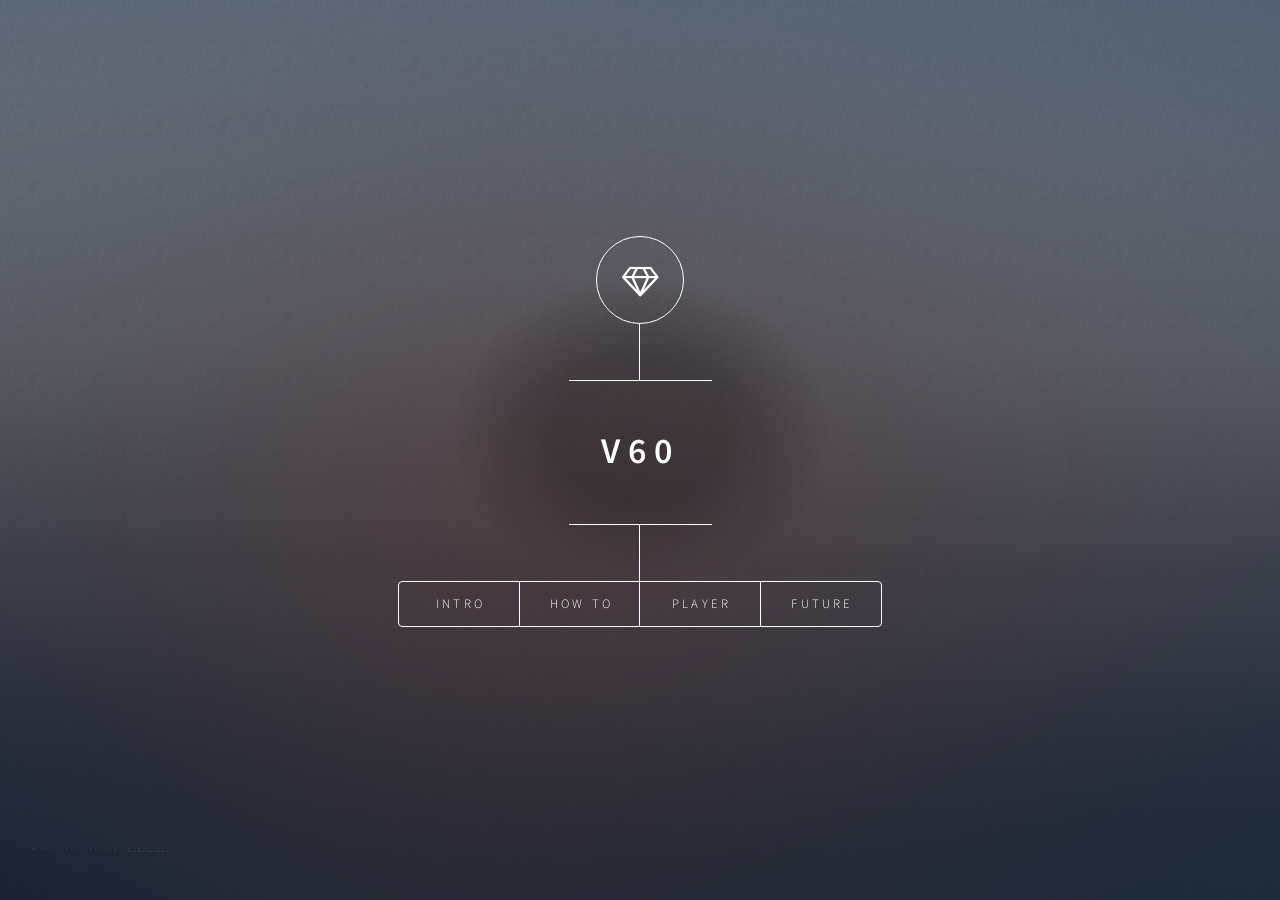
<file: index.html>
<!DOCTYPE HTML>


<html>
	<head>
		<title>V60</title>
		<meta charset="utf-8" />
		<meta name="viewport" content="width=device-width, initial-scale=1, user-scalable=no" />
		<link rel="stylesheet" href="assets/css/main.css" />
		<!--[if lte IE 9]><link rel="stylesheet" href="assets/css/ie9.css" /><![endif]-->
		<noscript><link rel="stylesheet" href="assets/css/noscript.css" /></noscript>




 
		<!-- Valiant360 styles -->
		<link rel="stylesheet" type="text/css" href="css/valiant360.css">


		
		<link rel="stylesheet" href="speech-input.css">

<!-- 		    <link href="http://vjs.zencdn.net/5.8/video-js.css" rel="stylesheet">
		    <link href="dist/videojs-panorama.css" rel="stylesheet">
		    <style>
		        body{
		            margin: 0;
		        }
		        body.vjs-full-window .player_wrapper{
		            position: static;
		        }
		        .player_wrapper{
		            position: relative;
		            max-width: 960px;
		            width: 100%;
		        }
		        .player_container{
		            padding-top: 56.25%;
		        }
		        #videojs-panorama-player{
		            position: absolute;
		            width: 100%;
		            height: 100%;
		            top: 0;
		            left: 0;
		        }
		    </style>
 -->

	</head>
	<body>


		<!-- Wrapper -->
			<div id="wrapper">

				<!-- Header -->
					<header id="header">
						<div class="logo">
							<span class="icon fa-diamond"></span>
						</div>
						<div class="content">
							<div class="inner">
								<h1>V60</h1>
								<!-- 
								<p>A fully responsive site template designed by <a href="https://html5up.net">HTML5 UP</a> and released<br />
								<for free under the <a href="https://html5up.net/license">Creative Commons</a> license.</p>
								-->

							</div>
						</div>
						<nav>
							<ul>
								<li><a href="#intro">Intro</a></li>
								<li><a href="#about">How to</a></li>
								<li><a href="#work">Player</a></li>
								<li><a href="#contact">Future</a></li>
								<!--<li><a href="#elements">Elements</a></li>-->
							</ul>
						</nav>
					</header>

				<!-- Main -->
					<div id="main">

						<!-- Intro -->
							<article id="intro">
								<h2 class="major">Intro</h2>
								<span class="image main"><img src="images/pic01.jpg" alt="" /></span>

								<p>Nowadays, mobile data traffic grows explosively. According to Cisco’s annual Visual Networking Index forecast (VNI) released earlier 2016, the mobile data traffic has been grown 400-million-fold over the past 15 years. The forecast predicted that over 75% of global mobile data traffic will be video content by 2020, which is 55% in 2015; and there will be 7 trillion video clips uploaded in 2020. From here we can know that online video consumption is a trend. the video quality has been improved greatly this recent years. Apart from the quality, 360 degree video is another direction to enhance user’s watching experience. While nowadays, there are still not many 360 video platforms.</p> 

								<p>This is demo for a 360 video platform.</p>





							</article>

						<!-- Work -->
							<article id="work">
								<h2 class="major">Player</h2>


<!--
								<script src="https://cdn.jsdelivr.net/hls.js/latest/hls.min.js"></script>
								<video id="video" style="width: 540px; height: 280px;"></video>
								<script>
								  if(Hls.isSupported()) {
								    var video = document.getElementById('video');
								    var hls = new Hls();
								    hls.loadSource('video/fly.m3u8');
								    hls.attachMedia(video);
								    hls.on(Hls.Events.MANIFEST_PARSED,function() {
								      video.play();
								  });
								 }
								</script>

-->


								<!-- Valiant360 player container -->
								<div class="valiant" data-video-src="video/fly.mp4"
								style="width: 540px; height: 280px;"></div>

								<!-- required libraries -->
								<script type="text/javascript" src="js/jquery-1.7.2.min.js"></script>
								<script type="text/javascript" src="js/three.min.js"></script>
								 
								<!--Valiant360 plugin -->
								 <script type="text/javascript" src="js/jquery.valiant360.js"></script>
		

								<script type="text/javascript">
									
										$('.valiant').Valiant360();

								</script>


								

                                <br>
								<center>
								<form action="index.php" method="POST">
								<table >
								<tr><td>Name: <br><input type="text" class="speech-input" placeholder="name?" name="name"/></td></tr>
								
								<tr><td colspan="2">Comment: </td></tr>
								<tr><td colspan="3"><textarea class="speech-input" placeholder="say something?" name="comment"  rows="10" cols="50"></textarea></td></tr>
								<tr><td colspan="2"><input type="submit" name="submit" value="Comment"></td></tr>
								</table>
								</form>
								<script src="speech-input.js"></script>

							


							</article>

						<!-- About -->
							<article id="about">
								<h2 class="major">How to</h2>


								
								<h4>Video player viewing angle rotation  </h4>

								<p>Simply the video can be rotate when user click and drag the mouse. Apart from the mouse, the player can also be control the the keyboard, using the arrow keys to preform viewing angle rotation, using the key code to update the X-asix and Y-asix location, to update the the viewing angle position.</p>

								<h4>Zoom in/out  </h4>

								<p>Mouse scrollwheel is used to control the zooming of the video content. </p>

								<h4>Comment box with Speech recognition</h4>

								<p>Speech recognition into the comment box function, To allow user to use spoken word to input their comment, it will be more convenient when they are watching the 360 video, it could be more interesting than typing words.</p>


							</article>

						<!-- Contact -->
							<article id="contact">
					
								




								<h4>Problem remain</h4>
								<p>For mobile 360 video, the UI of video operations are still not convenient. Generally, when we watch the 360 video, we are taking advantage of the gyroscope sensor to rotate the viewing angle to change direction and using finger tap to perform play and pause. However, when watching with cardboard or headset, if users want to view video in the opposite viewing angle, they need to turn the whole body around, this large angled frequent turning will have heavy pressure to the neck, it is a potential health problem, and also it is different to perform play and pause operations.</p>

								<h4>Future Improvement: </h4>
								<p>To implement a smooth and convenient operations input, one of the direction is adding more hardware, e.g. the VR Controller or the Leap Motion Controller and the Universal VR Developer Mount set. Using Leap Motion is a good direction for future improvement, firstly, by using gesture recognition, more operations can be coded, and audience can easily perform play, pause and other interactive operations. Secondly, Leap Motion can provide a more immersive video experience even it’s not a game environment, audience cannot change the video content but the hand model will be display in the screen.</p>

								<h4>Other type of control </h4>
								<p>As I mentioned, for the 360 video web player, most of the input operations are from the mouse cursor or the keyboard, but it is not a convenient to perform video watching operation. If voice recognition or eye motion tracking can be added in the player to perform play and pause or other interactive activities. E.g. use voice command for viewing angle rotation, or a half transparent comment box located in the corner of the player, user can directly use voice to communicate with other user who are watching the same video.</p>

								<h4>Live 360 streaming</h4>
								<p>Another improvement is live 360 streaming. Comparing with watching 360 video in a video-on-demand platform, live 360 video is a more challenging and large project, besides higher hardware requirement, the most challenging part is the real-time video stitching process, as 360 videos are often created with up to 16+ individual 4k cameras, the stitching process is a computationally intensive operation. Also, to ensure a smooth outcome, there are many key elements are considered in the stitching process: continuity between shots, mismatched color and exposure across cameras. It is important to automate this process by improving the stitching algorithm. 
								</p>




							</article>

					


					</div>

				<!-- Footer -->
					<footer id="footer">
						<p class="copyright">&copy; Untitled. Design: <a href="https://html5up.net">HTML5 UP</a>.</p>
					</footer>

			</div>

		<!-- BG -->
			<div id="bg"></div>

		<!-- Scripts -->
			<script src="assets/js/jquery.min.js"></script>
			<script src="assets/js/skel.min.js"></script>
			<script src="assets/js/util.js"></script>
			<script src="assets/js/main.js"></script>

	</body>
</html>
</file>
<file: assets/css/ie9.css>
/*
	Dimension by HTML5 UP
	html5up.net | @ajlkn
	Free for personal and commercial use under the CCA 3.0 license (html5up.net/license)
*/

/* BG */

	#bg:before {
		background: rgba(19, 21, 25, 0.5);
	}

/* Header */

	#header .logo {
		margin: 0 auto;
	}

	#header .content {
		display: inline-block;
	}

	#header nav ul {
		display: inline-block;
	}

		#header nav ul li {
			display: inline-block;
		}

/* Main */

	#main article {
		margin: 0 auto;
	}
</file>
<file: assets/css/noscript.css>
/*
	Dimension by HTML5 UP
	html5up.net | @ajlkn
	Free for personal and commercial use under the CCA 3.0 license (html5up.net/license)
*/

/* Main */

	#main article {
		opacity: 1;
		margin: 4rem 0 0 0;
	}
</file>
<file: speech-input.css>
.si-wrapper {
	display: inline-block;
	position: relative;
}

.speech-input {
	margin: 0;
}

.si-wrapper button {
	position: absolute;
	top: 0;
	right: 0;
	height: 18px;
	width: 18px;
	margin: 0;
	border: 0;
	padding: 0;
	background: none;
	font: 0/0 a;

	
}

.si-mic,
.si-mic:after,
.si-holder,
.si-holder:before,
.si-holder:after {
	position: absolute;

	
}

/* Microphone icon */
.si-mic {
	display: block;
	height: 25%; /* 8px / 32px */
	top: 9.375%; /* 3px / 32px */
	left: 37.5%; /* 12px / 32px */
	right: 37.5%; /* 12px / 32px */
	-webkit-border-radius: 99px 99px 0 0;
	-moz-border-radius: 99px 99px 0 0;
	border-radius: 99px 99px 0 0;
	color: #FFFFFF

}

.si-mic:before,
.si-mic:after,
.si-holder {
	-webkit-border-radius: 0 0 99px 99px;
	-moz-border-radius: 0 0 99px 99px;
	border-radius: 0 0 99px 99px;

}

.si-mic:before {
	position: absolute;
	z-index: 1;
	content: '';
	width: 150%; /* 12px / 8px */
	height: 137.5%; /* 11px / 8px */
	top: 100%; /* 8px / 8px */
	left: -25%; /* -2px / 8px */

}

.si-mic:after {
	z-index: 1;
	content: '';
	width: 100%; /* 10px / 10px */
	height: 100%; /* 10px / 10px */
	top: 110%; /* 11px / 10px */
	left: 0;

}

.si-holder {
	display: block;
	height: 40.625%; /* 13px / 32px */
	width: 50%; /* 16px / 32px */
	left: 25%; /* 8px / 32px */
	top: 37.5%; /* 12px / 32px */

}

.si-holder:after {
	content: '';
	width: 66.666%; /* 8px / 16px */
	height: 18.182%; /* 2px / 13px */
	bottom: -30.769%; /* -4px / 13px */
	left: 16.667%; /* 2px / 16px */

}

.si-holder:before {
	content: '';
	width: 33.333%; /* 4px / 16px */
	height: 27.273%; /* 3px / 13px */
	top: 92.308%; /* 12px / 13px */
	left: 33.333%; /* 4px / 16px */

}
</file>
<file: assets/css/main.css>
@import url(font-awesome.min.css);
@import url("https://fonts.googleapis.com/css?family=Source+Sans+Pro:300italic,600italic,300,600");

/*
	Dimension by HTML5 UP
	html5up.net | @ajlkn
	Free for personal and commercial use under the CCA 3.0 license (html5up.net/license)
*/

/* Reset */

	html, body, div, span, applet, object, iframe, h1, h2, h3, h4, h5, h6, p, blockquote, pre, a, abbr, acronym, address, big, cite, code, del, dfn, em, img, ins, kbd, q, s, samp, small, strike, strong, sub, sup, tt, var, b, u, i, center, dl, dt, dd, ol, ul, li, fieldset, form, label, legend, table, caption, tbody, tfoot, thead, tr, th, td, article, aside, canvas, details, embed, figure, figcaption, footer, header, hgroup, menu, nav, output, ruby, section, summary, time, mark, audio, video {
		margin: 0;
		padding: 0;
		border: 0;
		font-size: 100%;
		font: inherit;
		vertical-align: baseline;
	}

	article, aside, details, figcaption, figure, footer, header, hgroup, menu, nav, section {
		display: block;
	}

	body {
		line-height: 1;
	}

	ol, ul {
		list-style: none;
	}

	blockquote, q {
		quotes: none;
	}

	blockquote:before, blockquote:after, q:before, q:after {
		content: '';
		content: none;
	}

	table {
		border-collapse: collapse;
		border-spacing: 0;
	}

	body {
		-webkit-text-size-adjust: none;
	}

/* Box Model */

	*, *:before, *:after {
		-moz-box-sizing: border-box;
		-webkit-box-sizing: border-box;
		box-sizing: border-box;
	}

/* Basic */

	@-ms-viewport {
		width: device-width;
	}

	@media screen and (max-width: 480px) {

		html, body {
			min-width: 320px;
		}

	}

	body {
		background: #1b1f22;
	}

		body.is-loading *, body.is-loading *:before, body.is-loading *:after, body.is-switching *, body.is-switching *:before, body.is-switching *:after {
			-moz-animation: none !important;
			-webkit-animation: none !important;
			-ms-animation: none !important;
			animation: none !important;
			-moz-transition: none !important;
			-webkit-transition: none !important;
			-ms-transition: none !important;
			transition: none !important;
			-moz-transition-delay: none !important;
			-webkit-transition-delay: none !important;
			-ms-transition-delay: none !important;
			transition-delay: none !important;
		}

/* Type */

	html {
		font-size: 16pt;
	}

		@media screen and (max-width: 1680px) {

			html {
				font-size: 12pt;
			}

		}

		@media screen and (max-width: 736px) {

			html {
				font-size: 11pt;
			}

		}

		@media screen and (max-width: 360px) {

			html {
				font-size: 10pt;
			}

		}

	body, input, select, textarea {
		color: #ffffff;
		font-family: "Source Sans Pro", sans-serif;
		font-weight: 300;
		font-size: 1rem;
		line-height: 1.65;
	}

	a {
		-moz-transition: color 0.2s ease-in-out, background-color 0.2s ease-in-out, border-bottom-color 0.2s ease-in-out;
		-webkit-transition: color 0.2s ease-in-out, background-color 0.2s ease-in-out, border-bottom-color 0.2s ease-in-out;
		-ms-transition: color 0.2s ease-in-out, background-color 0.2s ease-in-out, border-bottom-color 0.2s ease-in-out;
		transition: color 0.2s ease-in-out, background-color 0.2s ease-in-out, border-bottom-color 0.2s ease-in-out;
		border-bottom: dotted 1px rgba(255, 255, 255, 0.5);
		text-decoration: none;
		color: inherit;
	}

		a:hover {
			border-bottom-color: transparent;
		}

	strong, b {
		color: #ffffff;
		font-weight: 600;
	}

	em, i {
		font-style: italic;
	}

	p {
		margin: 0 0 2rem 0;
	}

	h1, h2, h3, h4, h5, h6 {
		color: #ffffff;
		font-weight: 600;
		line-height: 1.5;
		margin: 0 0 1rem 0;
		text-transform: uppercase;
		letter-spacing: 0.2rem;
	}

		h1 a, h2 a, h3 a, h4 a, h5 a, h6 a {
			color: inherit;
			text-decoration: none;
		}

		h1.major, h2.major, h3.major, h4.major, h5.major, h6.major {
			border-bottom: solid 1px #ffffff;
			width: -moz-max-content;
			width: -webkit-max-content;
			width: -ms-max-content;
			width: max-content;
			padding-bottom: 0.5rem;
			margin: 0 0 2rem 0;
		}

	h1 {
		font-size: 2.25rem;
		line-height: 1.3;
		letter-spacing: 0.5rem;
	}

	h2 {
		font-size: 1.5rem;
		line-height: 1.4;
		letter-spacing: 0.5rem;
	}

	h3 {
		font-size: 1rem;
	}

	h4 {
		font-size: 0.8rem;
	}

	h5 {
		font-size: 0.7rem;
	}

	h6 {
		font-size: 0.6rem;
	}

	@media screen and (max-width: 736px) {

		h1 {
			font-size: 1.75rem;
			line-height: 1.4;
		}

		h2 {
			font-size: 1.25em;
			line-height: 1.5;
		}

	}

	sub {
		font-size: 0.8rem;
		position: relative;
		top: 0.5rem;
	}

	sup {
		font-size: 0.8rem;
		position: relative;
		top: -0.5rem;
	}

	blockquote {
		border-left: solid 4px #ffffff;
		font-style: italic;
		margin: 0 0 2rem 0;
		padding: 0.5rem 0 0.5rem 2rem;
	}

	code {
		background: rgba(255, 255, 255, 0.075);
		border-radius: 4px;
		font-family: "Courier New", monospace;
		font-size: 0.9rem;
		margin: 0 0.25rem;
		padding: 0.25rem 0.65rem;
	}

	pre {
		-webkit-overflow-scrolling: touch;
		font-family: "Courier New", monospace;
		font-size: 0.9rem;
		margin: 0 0 2rem 0;
	}

		pre code {
			display: block;
			line-height: 1.75;
			padding: 1rem 1.5rem;
			overflow-x: auto;
		}

	hr {
		border: 0;
		border-bottom: solid 1px #ffffff;
		margin: 2.75rem 0;
	}

	.align-left {
		text-align: left;
	}

	.align-center {
		text-align: center;
	}

	.align-right {
		text-align: right;
	}

/* Form */

	form {
		margin: 0 0 2.5rem 0;
	}

		form .field {
			margin: 0 0 1.5rem 0;
		}

			form .field.half {
				width: 50%;
				float: left;
				padding: 0 0 0 0.75rem;
			}

				form .field.half.first {
					padding: 0 0.75rem 0 0;
				}

		form > .actions {
			margin: 1.875rem 0 0 0 !important;
		}

		@media screen and (max-width: 736px) {

			form .field {
				margin: 0 0 1.125rem 0;
			}

				form .field.half {
					padding: 0 0 0 0.5625rem;
				}

					form .field.half.first {
						padding: 0 0.5625rem 0 0;
					}

			form > .actions {
				margin: 1.5rem 0 0 0 !important;
			}

		}

		@media screen and (max-width: 480px) {

			form .field.half {
				width: 100%;
				float: none;
				padding: 0;
			}

				form .field.half.first {
					padding: 0;
				}

		}

	label {
		color: #ffffff;
		display: block;
		font-size: 0.8rem;
		font-weight: 300;
		letter-spacing: 0.2rem;
		line-height: 1.5;
		margin: 0 0 1rem 0;
		text-transform: uppercase;
	}

	input[type="text"],
	input[type="password"],
	input[type="email"],
	input[type="tel"],
	select,
	textarea {
		-moz-appearance: none;
		-webkit-appearance: none;
		-ms-appearance: none;
		appearance: none;
		-moz-transition: border-color 0.2s ease-in-out, box-shadow 0.2s ease-in-out, background-color 0.2s ease-in-out;
		-webkit-transition: border-color 0.2s ease-in-out, box-shadow 0.2s ease-in-out, background-color 0.2s ease-in-out;
		-ms-transition: border-color 0.2s ease-in-out, box-shadow 0.2s ease-in-out, background-color 0.2s ease-in-out;
		transition: border-color 0.2s ease-in-out, box-shadow 0.2s ease-in-out, background-color 0.2s ease-in-out;
		background: transparent;
		border-radius: 4px;
		border: solid 1px #ffffff;
		color: inherit;
		display: block;
		outline: 0;
		padding: 0 1rem;
		text-decoration: none;
		width: 100%;
	}

		input[type="text"]:invalid,
		input[type="password"]:invalid,
		input[type="email"]:invalid,
		input[type="tel"]:invalid,
		select:invalid,
		textarea:invalid {
			box-shadow: none;
		}

		input[type="text"]:focus,
		input[type="password"]:focus,
		input[type="email"]:focus,
		input[type="tel"]:focus,
		select:focus,
		textarea:focus {
			background: rgba(255, 255, 255, 0.075);
			border-color: #ffffff;
			box-shadow: 0 0 0 1px #ffffff;
		}

	select option {
		background: #1b1f22;
		color: #ffffff;
	}

	.select-wrapper {
		text-decoration: none;
		display: block;
		position: relative;
	}

		.select-wrapper:before {
			-moz-osx-font-smoothing: grayscale;
			-webkit-font-smoothing: antialiased;
			font-family: FontAwesome;
			font-style: normal;
			font-weight: normal;
			text-transform: none !important;
		}

		.select-wrapper:before {
			color: #ffffff;
			content: '\f107';
			display: block;
			height: 2.75rem;
			line-height: calc(2.75rem + 0em);
			pointer-events: none;
			position: absolute;
			right: 0;
			text-align: center;
			top: 0;
			width: 2.75rem;
		}

		.select-wrapper select::-ms-expand {
			display: none;
		}

	input[type="text"],
	input[type="password"],
	input[type="email"],
	select {
		height: 2.75rem;
	}

	textarea {
		padding: 0.75rem 1rem;
	}

	input[type="checkbox"],
	input[type="radio"] {
		-moz-appearance: none;
		-webkit-appearance: none;
		-ms-appearance: none;
		appearance: none;
		display: block;
		float: left;
		margin-right: -2rem;
		opacity: 0;
		width: 1rem;
		z-index: -1;
	}

		input[type="checkbox"] + label,
		input[type="radio"] + label {
			text-decoration: none;
			-moz-user-select: none;
			-webkit-user-select: none;
			-ms-user-select: none;
			user-select: none;
			color: #ffffff;
			cursor: pointer;
			display: inline-block;
			font-size: 0.8rem;
			font-weight: 300;
			margin: 0 0 0.5rem 0;
			padding-left: 2.65rem;
			padding-right: 0.75rem;
			position: relative;
		}

			input[type="checkbox"] + label:before,
			input[type="radio"] + label:before {
				-moz-osx-font-smoothing: grayscale;
				-webkit-font-smoothing: antialiased;
				font-family: FontAwesome;
				font-style: normal;
				font-weight: normal;
				text-transform: none !important;
			}

			input[type="checkbox"] + label:before,
			input[type="radio"] + label:before {
				-moz-transition: border-color 0.2s ease-in-out, box-shadow 0.2s ease-in-out, background-color 0.2s ease-in-out;
				-webkit-transition: border-color 0.2s ease-in-out, box-shadow 0.2s ease-in-out, background-color 0.2s ease-in-out;
				-ms-transition: border-color 0.2s ease-in-out, box-shadow 0.2s ease-in-out, background-color 0.2s ease-in-out;
				transition: border-color 0.2s ease-in-out, box-shadow 0.2s ease-in-out, background-color 0.2s ease-in-out;
				border-radius: 4px;
				border: solid 1px #ffffff;
				content: '';
				display: inline-block;
				height: 1.65rem;
				left: 0;
				line-height: calc(1.58125rem + 0em);
				position: absolute;
				text-align: center;
				top: -0.125rem;
				width: 1.65rem;
			}

		input[type="checkbox"]:checked + label:before,
		input[type="radio"]:checked + label:before {
			background: #ffffff !important;
			border-color: #ffffff !important;
			color: #1b1f22;
			content: '\f00c';
		}

		input[type="checkbox"]:focus + label:before,
		input[type="radio"]:focus + label:before {
			background: rgba(255, 255, 255, 0.075);
			border-color: #ffffff;
			box-shadow: 0 0 0 1px #ffffff;
		}

	input[type="checkbox"] + label:before {
		border-radius: 4px;
	}

	input[type="radio"] + label:before {
		border-radius: 100%;
	}

	::-webkit-input-placeholder {
		color: rgba(255, 255, 255, 0.5) !important;
		opacity: 1.0;
	}

	:-moz-placeholder {
		color: rgba(255, 255, 255, 0.5) !important;
		opacity: 1.0;
	}

	::-moz-placeholder {
		color: rgba(255, 255, 255, 0.5) !important;
		opacity: 1.0;
	}

	:-ms-input-placeholder {
		color: rgba(255, 255, 255, 0.5) !important;
		opacity: 1.0;
	}

	.formerize-placeholder {
		color: rgba(255, 255, 255, 0.5) !important;
		opacity: 1.0;
	}

/* Box */

	.box {
		border-radius: 4px;
		border: solid 1px #ffffff;
		margin-bottom: 2rem;
		padding: 1.5em;
	}

		.box > :last-child,
		.box > :last-child > :last-child,
		.box > :last-child > :last-child > :last-child {
			margin-bottom: 0;
		}

		.box.alt {
			border: 0;
			border-radius: 0;
			padding: 0;
		}

/* Icon */

	.icon {
		text-decoration: none;
		border-bottom: none;
		position: relative;
	}

		.icon:before {
			-moz-osx-font-smoothing: grayscale;
			-webkit-font-smoothing: antialiased;
			font-family: FontAwesome;
			font-style: normal;
			font-weight: normal;
			text-transform: none !important;
		}

		.icon > .label {
			display: none;
		}

/* Image */

	.image {
		border-radius: 4px;
		border: 0;
		display: inline-block;
		position: relative;
	}

		.image:before {
			-moz-pointer-events: none;
			-webkit-pointer-events: none;
			-ms-pointer-events: none;
			pointer-events: none;
			background-image: url("../../images/overlay.png");
			background-color: rgba(19, 21, 25, 0.5);
			border-radius: 4px;
			content: '';
			display: block;
			height: 100%;
			left: 0;
			opacity: 0.5;
			position: absolute;
			top: 0;
			width: 100%;
		}

		.image img {
			border-radius: 4px;
			display: block;
		}

		.image.left, .image.right {
			max-width: 40%;
		}

			.image.left img, .image.right img {
				width: 100%;
			}

		.image.left {
			float: left;
			padding: 0 1.5em 1em 0;
			top: 0.25em;
		}

		.image.right {
			float: right;
			padding: 0 0 1em 1.5em;
			top: 0.25em;
		}

		.image.fit {
			display: block;
			margin: 0 0 2rem 0;
			width: 100%;
		}

			.image.fit img {
				width: 100%;
			}

		.image.main {
			display: block;
			margin: 2.5rem 0;
			width: 100%;
		}

			.image.main img {
				width: 100%;
			}

		@media screen and (max-width: 736px) {

			.image.main {
				margin: 2rem 0;
			}

		}

		@media screen and (max-width: 480px) {

			.image.main {
				margin: 1.5rem 0;
			}

		}

/* List */

	ol {
		list-style: decimal;
		margin: 0 0 2rem 0;
		padding-left: 1.25em;
	}

		ol li {
			padding-left: 0.25em;
		}

	ul {
		list-style: disc;
		margin: 0 0 2rem 0;
		padding-left: 1em;
	}

		ul li {
			padding-left: 0.5em;
		}

		ul.alt {
			list-style: none;
			padding-left: 0;
		}

			ul.alt li {
				border-top: solid 1px #ffffff;
				padding: 0.5em 0;
			}

				ul.alt li:first-child {
					border-top: 0;
					padding-top: 0;
				}

		ul.icons {
			cursor: default;
			list-style: none;
			padding-left: 0;
		}

			ul.icons li {
				display: inline-block;
				padding: 0 0.75em 0 0;
			}

				ul.icons li:last-child {
					padding-right: 0;
				}

				ul.icons li a {
					border-radius: 100%;
					box-shadow: inset 0 0 0 1px #ffffff;
					display: inline-block;
					height: 2.25rem;
					line-height: 2.25rem;
					text-align: center;
					width: 2.25rem;
				}

					ul.icons li a:hover {
						background-color: rgba(255, 255, 255, 0.075);
					}

					ul.icons li a:active {
						background-color: rgba(255, 255, 255, 0.175);
					}

		ul.actions {
			cursor: default;
			list-style: none;
			padding-left: 0;
		}

			ul.actions li {
				display: inline-block;
				padding: 0 1rem 0 0;
				vertical-align: middle;
			}

				ul.actions li:last-child {
					padding-right: 0;
				}

			ul.actions.small li {
				padding: 0 0.5rem 0 0;
			}

			ul.actions.vertical li {
				display: block;
				padding: 1rem 0 0 0;
			}

				ul.actions.vertical li:first-child {
					padding-top: 0;
				}

				ul.actions.vertical li > * {
					margin-bottom: 0;
				}

			ul.actions.vertical.small li {
				padding: 0.5rem 0 0 0;
			}

				ul.actions.vertical.small li:first-child {
					padding-top: 0;
				}

			ul.actions.fit {
				display: table;
				margin-left: -1rem;
				padding: 0;
				table-layout: fixed;
				width: calc(100% + 1rem);
			}

				ul.actions.fit li {
					display: table-cell;
					padding: 0 0 0 1rem;
				}

					ul.actions.fit li > * {
						margin-bottom: 0;
					}

				ul.actions.fit.small {
					margin-left: -0.5rem;
					width: calc(100% + 0.5rem);
				}

					ul.actions.fit.small li {
						padding: 0 0 0 0.5rem;
					}

			@media screen and (max-width: 480px) {

				ul.actions {
					margin: 0 0 2rem 0;
				}

					ul.actions li {
						padding: 1rem 0 0 0;
						display: block;
						text-align: center;
						width: 100%;
					}

						ul.actions li:first-child {
							padding-top: 0;
						}

						ul.actions li > * {
							width: 100%;
							margin: 0 !important;
						}

							ul.actions li > *.icon:before {
								margin-left: -2em;
							}

					ul.actions.small li {
						padding: 0.5rem 0 0 0;
					}

						ul.actions.small li:first-child {
							padding-top: 0;
						}

			}

	dl {
		margin: 0 0 2rem 0;
	}

		dl dt {
			display: block;
			font-weight: 600;
			margin: 0 0 1rem 0;
		}

		dl dd {
			margin-left: 2rem;
		}

/* Table */

	.table-wrapper {
		-webkit-overflow-scrolling: touch;
		overflow-x: auto;
	}

	table {
		margin: 0 0 2rem 0;
		width: 100%;
	}

		table tbody tr {
			border: solid 1px #ffffff;
			border-left: 0;
			border-right: 0;
		}

			table tbody tr:nth-child(2n + 1) {
				background-color: rgba(255, 255, 255, 0.075);
			}

		table td {
			padding: 0.75em 0.75em;
		}

		table th {
			color: #ffffff;
			font-size: 0.9em;
			font-weight: 600;
			padding: 0 0.75em 0.75em 0.75em;
			text-align: left;
		}

		table thead {
			border-bottom: solid 2px #ffffff;
		}

		table tfoot {
			border-top: solid 2px #ffffff;
		}

		table.alt {
			border-collapse: separate;
		}

			table.alt tbody tr td {
				border: solid 1px #ffffff;
				border-left-width: 0;
				border-top-width: 0;
			}

				table.alt tbody tr td:first-child {
					border-left-width: 1px;
				}

			table.alt tbody tr:first-child td {
				border-top-width: 1px;
			}

			table.alt thead {
				border-bottom: 0;
			}

			table.alt tfoot {
				border-top: 0;
			}

/* Button */

	input[type="submit"],
	input[type="reset"],
	input[type="button"],
	button,
	.button {
		-moz-appearance: none;
		-webkit-appearance: none;
		-ms-appearance: none;
		appearance: none;
		-moz-transition: background-color 0.2s ease-in-out, color 0.2s ease-in-out;
		-webkit-transition: background-color 0.2s ease-in-out, color 0.2s ease-in-out;
		-ms-transition: background-color 0.2s ease-in-out, color 0.2s ease-in-out;
		transition: background-color 0.2s ease-in-out, color 0.2s ease-in-out;
		background-color: transparent;
		border-radius: 4px;
		border: 0;
		box-shadow: inset 0 0 0 1px #ffffff;
		color: #ffffff !important;
		cursor: pointer;
		display: inline-block;
		font-size: 0.8rem;
		font-weight: 300;
		height: 2.75rem;
		letter-spacing: 0.2rem;
		line-height: 2.75rem;
		outline: 0;
		padding: 0 1.25rem 0 1.35rem;
		text-align: center;
		text-decoration: none;
		text-transform: uppercase;
		white-space: nowrap;
	}

		input[type="submit"]:hover,
		input[type="reset"]:hover,
		input[type="button"]:hover,
		button:hover,
		.button:hover {
			background-color: rgba(255, 255, 255, 0.075);
		}

		input[type="submit"]:active,
		input[type="reset"]:active,
		input[type="button"]:active,
		button:active,
		.button:active {
			background-color: rgba(255, 255, 255, 0.175);
		}

		input[type="submit"].icon:before,
		input[type="reset"].icon:before,
		input[type="button"].icon:before,
		button.icon:before,
		.button.icon:before {
			margin-right: 0.5em;
		}

		input[type="submit"].fit,
		input[type="reset"].fit,
		input[type="button"].fit,
		button.fit,
		.button.fit {
			display: block;
			margin: 0 0 1rem 0;
			width: 100%;
		}

		input[type="submit"].special,
		input[type="reset"].special,
		input[type="button"].special,
		button.special,
		.button.special {
			background-color: #ffffff;
			color: #1b1f22 !important;
			font-weight: 600;
		}

		input[type="submit"].disabled, input[type="submit"]:disabled,
		input[type="reset"].disabled,
		input[type="reset"]:disabled,
		input[type="button"].disabled,
		input[type="button"]:disabled,
		button.disabled,
		button:disabled,
		.button.disabled,
		.button:disabled {
			-moz-pointer-events: none;
			-webkit-pointer-events: none;
			-ms-pointer-events: none;
			pointer-events: none;
			cursor: default;
			opacity: 0.25;
		}

	input[type="submit"],
	input[type="reset"],
	input[type="button"],
	button {
		line-height: calc(2.75rem - 2px);
	}

/* BG */

	#bg {
		-moz-transform: scale(1.0);
		-webkit-transform: scale(1.0);
		-ms-transform: scale(1.0);
		transform: scale(1.0);
		-webkit-backface-visibility: hidden;
		position: fixed;
		top: 0;
		left: 0;
		width: 100%;
		height: 100vh;
		z-index: 1;
	}

		#bg:before, #bg:after {
			content: '';
			display: block;
			position: absolute;
			top: 0;
			left: 0;
			width: 100%;
			height: 100%;
		}

		#bg:before {
			-moz-transition: background-color 2.5s ease-in-out;
			-webkit-transition: background-color 2.5s ease-in-out;
			-ms-transition: background-color 2.5s ease-in-out;
			transition: background-color 2.5s ease-in-out;
			-moz-transition-delay: 0.75s;
			-webkit-transition-delay: 0.75s;
			-ms-transition-delay: 0.75s;
			transition-delay: 0.75s;
			background-image: linear-gradient(to top, rgba(19, 21, 25, 0.5), rgba(19, 21, 25, 0.5)), url("../../images/overlay.png");
			background-size: auto, 256px 256px;
			background-position: center, center;
			background-repeat: no-repeat, repeat;
			z-index: 2;
		}

		#bg:after {
			-moz-transform: scale(1.125);
			-webkit-transform: scale(1.125);
			-ms-transform: scale(1.125);
			transform: scale(1.125);
			-moz-transition: -moz-transform 0.325s ease-in-out, -moz-filter 0.325s ease-in-out;
			-webkit-transition: -webkit-transform 0.325s ease-in-out, -webkit-filter 0.325s ease-in-out;
			-ms-transition: -ms-transform 0.325s ease-in-out, -ms-filter 0.325s ease-in-out;
			transition: transform 0.325s ease-in-out, filter 0.325s ease-in-out;
			background-image: url("../../images/bg.jpg");
			background-position: center;
			background-size: cover;
			background-repeat: no-repeat;
			z-index: 1;
		}

		body.is-article-visible #bg:after {
			-moz-transform: scale(1.0825);
			-webkit-transform: scale(1.0825);
			-ms-transform: scale(1.0825);
			transform: scale(1.0825);
			-moz-filter: blur(0.2rem);
			-webkit-filter: blur(0.2rem);
			-ms-filter: blur(0.2rem);
			filter: blur(0.2rem);
		}

		body.is-loading #bg:before {
			background-color: #000000;
		}

/* Wrapper */

	#wrapper {
		display: -moz-flex;
		display: -webkit-flex;
		display: -ms-flex;
		display: flex;
		-moz-flex-direction: column;
		-webkit-flex-direction: column;
		-ms-flex-direction: column;
		flex-direction: column;
		-moz-align-items: center;
		-webkit-align-items: center;
		-ms-align-items: center;
		align-items: center;
		-moz-justify-content: space-between;
		-webkit-justify-content: space-between;
		-ms-justify-content: space-between;
		justify-content: space-between;
		position: relative;
		min-height: 100vh;
		width: 100%;
		padding: 4rem 2rem;
		z-index: 3;
	}

		#wrapper:before {
			content: '';
			display: block;
		}

		@media screen and (max-width: 1680px) {

			#wrapper {
				padding: 3rem 2rem;
			}

		}

		@media screen and (max-width: 736px) {

			#wrapper {
				padding: 2rem 1rem;
			}

		}

		@media screen and (max-width: 480px) {

			#wrapper {
				padding: 1rem;
			}

		}

/* Header */

	#header {
		display: -moz-flex;
		display: -webkit-flex;
		display: -ms-flex;
		display: flex;
		-moz-flex-direction: column;
		-webkit-flex-direction: column;
		-ms-flex-direction: column;
		flex-direction: column;
		-moz-align-items: center;
		-webkit-align-items: center;
		-ms-align-items: center;
		align-items: center;
		-moz-transition: -moz-transform 0.325s ease-in-out, -moz-filter 0.325s ease-in-out, opacity 0.325s ease-in-out;
		-webkit-transition: -webkit-transform 0.325s ease-in-out, -webkit-filter 0.325s ease-in-out, opacity 0.325s ease-in-out;
		-ms-transition: -ms-transform 0.325s ease-in-out, -ms-filter 0.325s ease-in-out, opacity 0.325s ease-in-out;
		transition: transform 0.325s ease-in-out, filter 0.325s ease-in-out, opacity 0.325s ease-in-out;
		background-image: -moz-radial-gradient(rgba(0, 0, 0, 0.25) 25%, transparent 55%);
		background-image: -webkit-radial-gradient(rgba(0, 0, 0, 0.25) 25%, transparent 55%);
		background-image: -ms-radial-gradient(rgba(0, 0, 0, 0.25) 25%, transparent 55%);
		background-image: radial-gradient(rgba(0, 0, 0, 0.25) 25%, transparent 55%);
		max-width: 100%;
		text-align: center;
	}

		#header > * {
			-moz-transition: opacity 0.325s ease-in-out;
			-webkit-transition: opacity 0.325s ease-in-out;
			-ms-transition: opacity 0.325s ease-in-out;
			transition: opacity 0.325s ease-in-out;
			position: relative;
			margin-top: 3.5rem;
		}

			#header > *:before {
				content: '';
				display: block;
				position: absolute;
				top: calc(-3.5rem - 1px);
				left: calc(50% - 1px);
				width: 1px;
				height: calc(3.5rem + 1px);
				background: #ffffff;
			}

		#header > :first-child {
			margin-top: 0;
		}

			#header > :first-child:before {
				display: none;
			}

		#header .logo {
			width: 5.5rem;
			height: 5.5rem;
			line-height: 5.5rem;
			border: solid 1px #ffffff;
			border-radius: 100%;
		}

			#header .logo .icon:before {
				font-size: 2rem;
			}

		#header .content {
			border-style: solid;
			border-color: #ffffff;
			border-top-width: 1px;
			border-bottom-width: 1px;
			max-width: 100%;
		}

			#header .content .inner {
				-moz-transition: max-height 0.75s ease, padding 0.75s ease, opacity 0.325s ease-in-out;
				-webkit-transition: max-height 0.75s ease, padding 0.75s ease, opacity 0.325s ease-in-out;
				-ms-transition: max-height 0.75s ease, padding 0.75s ease, opacity 0.325s ease-in-out;
				transition: max-height 0.75s ease, padding 0.75s ease, opacity 0.325s ease-in-out;
				-moz-transition-delay: 0.25s;
				-webkit-transition-delay: 0.25s;
				-ms-transition-delay: 0.25s;
				transition-delay: 0.25s;
				padding: 3rem 2rem;
				max-height: 40rem;
				overflow: hidden;
			}

				#header .content .inner > :last-child {
					margin-bottom: 0;
				}

			#header .content p {
				text-transform: uppercase;
				letter-spacing: 0.2rem;
				font-size: 0.8rem;
				line-height: 2;
			}

		#header nav ul {
			display: -moz-flex;
			display: -webkit-flex;
			display: -ms-flex;
			display: flex;
			margin-bottom: 0;
			list-style: none;
			padding-left: 0;
			border: solid 1px #ffffff;
			border-radius: 4px;
		}

			#header nav ul li {
				padding-left: 0;
				border-left: solid 1px #ffffff;
			}

				#header nav ul li:first-child {
					border-left: 0;
				}

				#header nav ul li a {
					display: block;
					min-width: 7.5rem;
					height: 2.75rem;
					line-height: 2.75rem;
					padding: 0 1.25rem 0 1.45rem;
					text-transform: uppercase;
					letter-spacing: 0.2rem;
					font-size: 0.8rem;
					border-bottom: 0;
				}

					#header nav ul li a:hover {
						background-color: rgba(255, 255, 255, 0.075);
					}

					#header nav ul li a:active {
						background-color: rgba(255, 255, 255, 0.175);
					}

		#header nav.use-middle:after {
			content: '';
			display: block;
			position: absolute;
			top: 0;
			left: calc(50% - 1px);
			width: 1px;
			height: 100%;
			background: #ffffff;
		}

		#header nav.use-middle ul li.is-middle {
			border-left: 0;
		}

		body.is-article-visible #header {
			-moz-transform: scale(0.95);
			-webkit-transform: scale(0.95);
			-ms-transform: scale(0.95);
			transform: scale(0.95);
			-moz-filter: blur(0.1rem);
			-webkit-filter: blur(0.1rem);
			-ms-filter: blur(0.1rem);
			filter: blur(0.1rem);
			opacity: 0;
		}

		body.is-loading #header {
			-moz-filter: blur(0.125rem);
			-webkit-filter: blur(0.125rem);
			-ms-filter: blur(0.125rem);
			filter: blur(0.125rem);
		}

			body.is-loading #header > * {
				opacity: 0;
			}

			body.is-loading #header .content .inner {
				max-height: 0;
				padding-top: 0;
				padding-bottom: 0;
				opacity: 0;
			}

		@media screen and (max-width: 980px) {

			#header .content p br {
				display: none;
			}

		}

		@media screen and (max-width: 736px) {

			#header > * {
				margin-top: 2rem;
			}

				#header > *:before {
					top: calc(-2rem - 1px);
					height: calc(2rem + 1px);
				}

			#header .logo {
				width: 4.75rem;
				height: 4.75rem;
				line-height: 4.75rem;
			}

				#header .logo .icon:before {
					font-size: 1.75rem;
				}

			#header .content .inner {
				padding: 2.5rem 1rem;
			}

			#header .content p {
				line-height: 1.875;
			}

		}

		@media screen and (max-width: 480px) {

			#header {
				padding: 1.5rem 0;
			}

				#header .content .inner {
					padding: 2.5rem 0;
				}

				#header nav ul {
					-moz-flex-direction: column;
					-webkit-flex-direction: column;
					-ms-flex-direction: column;
					flex-direction: column;
					min-width: 10rem;
					max-width: 100%;
				}

					#header nav ul li {
						border-left: 0;
						border-top: solid 1px #ffffff;
					}

						#header nav ul li:first-child {
							border-top: 0;
						}

						#header nav ul li a {
							height: 3rem;
							line-height: 3rem;
							min-width: 0;
							width: 100%;
						}

				#header nav.use-middle:after {
					display: none;
				}

		}

/* Main */

	#main {
		-moz-flex-grow: 1;
		-webkit-flex-grow: 1;
		-ms-flex-grow: 1;
		flex-grow: 1;
		-moz-flex-shrink: 1;
		-webkit-flex-shrink: 1;
		-ms-flex-shrink: 1;
		flex-shrink: 1;
		display: -moz-flex;
		display: -webkit-flex;
		display: -ms-flex;
		display: flex;
		-moz-align-items: center;
		-webkit-align-items: center;
		-ms-align-items: center;
		align-items: center;
		-moz-justify-content: center;
		-webkit-justify-content: center;
		-ms-justify-content: center;
		justify-content: center;
		-moz-flex-direction: column;
		-webkit-flex-direction: column;
		-ms-flex-direction: column;
		flex-direction: column;
		position: relative;
		max-width: 100%;
		z-index: 3;
	}

		#main article {
			-moz-transform: translateY(0.25rem);
			-webkit-transform: translateY(0.25rem);
			-ms-transform: translateY(0.25rem);
			transform: translateY(0.25rem);
			-moz-transition: opacity 0.325s ease-in-out, -moz-transform 0.325s ease-in-out;
			-webkit-transition: opacity 0.325s ease-in-out, -webkit-transform 0.325s ease-in-out;
			-ms-transition: opacity 0.325s ease-in-out, -ms-transform 0.325s ease-in-out;
			transition: opacity 0.325s ease-in-out, transform 0.325s ease-in-out;
			padding: 4.5rem 2.5rem 1.5rem 2.5rem ;
			position: relative;
			width: 40rem;
			max-width: 100%;
			background-color: rgba(27, 31, 34, 0.85);
			border-radius: 4px;
			opacity: 0;
		}

			#main article.active {
				-moz-transform: translateY(0);
				-webkit-transform: translateY(0);
				-ms-transform: translateY(0);
				transform: translateY(0);
				opacity: 1;
			}

			#main article .close {
				display: block;
				position: absolute;
				top: 0;
				right: 0;
				width: 4rem;
				height: 4rem;
				cursor: pointer;
				text-indent: 4rem;
				overflow: hidden;
				white-space: nowrap;
			}

				#main article .close:before {
					-moz-transition: background-color 0.2s ease-in-out;
					-webkit-transition: background-color 0.2s ease-in-out;
					-ms-transition: background-color 0.2s ease-in-out;
					transition: background-color 0.2s ease-in-out;
					content: '';
					display: block;
					position: absolute;
					top: 0.75rem;
					left: 0.75rem;
					width: 2.5rem;
					height: 2.5rem;
					border-radius: 100%;
					background-position: center;
					background-image: url("data:image/svg+xml;charset=utf8,%3Csvg xmlns='http://www.w3.org/2000/svg' xmlns:xlink='http://www.w3.org/1999/xlink' width='20px' height='20px' viewBox='0 0 20 20' zoomAndPan='disable'%3E%3Cstyle%3Eline %7B stroke: %23ffffff%3B stroke-width: 1%3B %7D%3C/style%3E%3Cline x1='2' y1='2' x2='18' y2='18' /%3E%3Cline x1='18' y1='2' x2='2' y2='18' /%3E%3C/svg%3E");
					background-size: 20px 20px;
					background-repeat: no-repeat;
				}

				#main article .close:hover:before {
					background-color: rgba(255, 255, 255, 0.075);
				}

				#main article .close:active:before {
					background-color: rgba(255, 255, 255, 0.175);
				}

		@media screen and (max-width: 736px) {

			#main article {
				padding: 3.5rem 2rem 0.5rem 2rem ;
			}

				#main article .close:before {
					top: 0.875rem;
					left: 0.875rem;
					width: 2.25rem;
					height: 2.25rem;
					background-size: 14px 14px;
				}

		}

		@media screen and (max-width: 480px) {

			#main article {
				padding: 3rem 1.5rem 0.5rem 1.5rem ;
			}

		}

/* Footer */

	#footer {
		-moz-transition: -moz-transform 0.325s ease-in-out, -moz-filter 0.325s ease-in-out, opacity 0.325s ease-in-out;
		-webkit-transition: -webkit-transform 0.325s ease-in-out, -webkit-filter 0.325s ease-in-out, opacity 0.325s ease-in-out;
		-ms-transition: -ms-transform 0.325s ease-in-out, -ms-filter 0.325s ease-in-out, opacity 0.325s ease-in-out;
		transition: transform 0.325s ease-in-out, filter 0.325s ease-in-out, opacity 0.325s ease-in-out;
		width: 100%;
		max-width: 100%;
		margin-top: 2rem;
		text-align: left;
	}

		#footer .copyright {
			letter-spacing: 0.2rem;
			font-size: 0.2rem;
			opacity: 0.25;
			margin-bottom: 0;
			text-transform: uppercase;
		}

		body.is-article-visible #footer {
			-moz-transform: scale(0.95);
			-webkit-transform: scale(0.95);
			-ms-transform: scale(0.95);
			transform: scale(0.95);
			-moz-filter: blur(0.1rem);
			-webkit-filter: blur(0.1rem);
			-ms-filter: blur(0.1rem);
			filter: blur(0.1rem);
			opacity: 0;
		}

		body.is-loading #footer {
			opacity: 0;
		}
</file>
<file: css/valiant360.css>
/*!
 * Valiant360 panorama video player jquery plugin
 *
 * Copyright (c) 2014 Charlie Hoey <@flimshaw>
 *
 * Released under the MIT license:
 *   http://www.opensource.org/licenses/mit-license.php
 *//*!
 *  Font Awesome 4.0.3 by @davegandy - http://fontawesome.io - @fontawesome
 *  License - http://fontawesome.io/license (Font: SIL OFL 1.1, CSS: MIT License)
 */@font-face{font-family:FontAwesome;src:url(fonts/fontawesome-webfont.eot?v=4.0.3);src:url(fonts/fontawesome-webfont.eot?#iefix&v=4.0.3) format('embedded-opentype'),url(fonts/fontawesome-webfont.woff?v=4.0.3) format('woff'),url(fonts/fontawesome-webfont.ttf?v=4.0.3) format('truetype'),url(fonts/fontawesome-webfont.svg?v=4.0.3#fontawesomeregular) format('svg');font-weight:400;font-style:normal}.fa{display:inline-block;font-family:FontAwesome;font-style:normal;font-weight:400;line-height:1;-webkit-font-smoothing:antialiased;-moz-osx-font-smoothing:grayscale}.fa-lg{font-size:1.3333333333333333em;line-height:.75em;vertical-align:-15%}.fa-2x{font-size:2em}.fa-3x{font-size:3em}.fa-4x{font-size:4em}.fa-5x{font-size:5em}.fa-fw{width:1.2857142857142858em;text-align:center}.fa-ul{padding-left:0;margin-left:2.142857142857143em;list-style-type:none}.fa-ul>li{position:relative}.fa-li{position:absolute;left:-2.142857142857143em;width:2.142857142857143em;top:.14285714285714285em;text-align:center}.fa-li.fa-lg{left:-1.8571428571428572em}.fa-border{padding:.2em .25em .15em;border:solid .08em #eee;border-radius:.1em}.pull-right{float:right}.pull-left{float:left}.fa.pull-left{margin-right:.3em}.fa.pull-right{margin-left:.3em}.fa-spin{-webkit-animation:spin 2s infinite linear;-moz-animation:spin 2s infinite linear;-o-animation:spin 2s infinite linear;animation:spin 2s infinite linear}@-moz-keyframes spin{0%{-moz-transform:rotate(0deg)}100%{-moz-transform:rotate(359deg)}}@-webkit-keyframes spin{0%{-webkit-transform:rotate(0deg)}100%{-webkit-transform:rotate(359deg)}}@-o-keyframes spin{0%{-o-transform:rotate(0deg)}100%{-o-transform:rotate(359deg)}}@-ms-keyframes spin{0%{-ms-transform:rotate(0deg)}100%{-ms-transform:rotate(359deg)}}@keyframes spin{0%{transform:rotate(0deg)}100%{transform:rotate(359deg)}}.fa-rotate-90{filter:progid:DXImageTransform.Microsoft.BasicImage(rotation=1);-webkit-transform:rotate(90deg);-moz-transform:rotate(90deg);-ms-transform:rotate(90deg);-o-transform:rotate(90deg);transform:rotate(90deg)}.fa-rotate-180{filter:progid:DXImageTransform.Microsoft.BasicImage(rotation=2);-webkit-transform:rotate(180deg);-moz-transform:rotate(180deg);-ms-transform:rotate(180deg);-o-transform:rotate(180deg);transform:rotate(180deg)}.fa-rotate-270{filter:progid:DXImageTransform.Microsoft.BasicImage(rotation=3);-webkit-transform:rotate(270deg);-moz-transform:rotate(270deg);-ms-transform:rotate(270deg);-o-transform:rotate(270deg);transform:rotate(270deg)}.fa-flip-horizontal{filter:progid:DXImageTransform.Microsoft.BasicImage(rotation=0, mirror=1);-webkit-transform:scale(-1,1);-moz-transform:scale(-1,1);-ms-transform:scale(-1,1);-o-transform:scale(-1,1);transform:scale(-1,1)}.fa-flip-vertical{filter:progid:DXImageTransform.Microsoft.BasicImage(rotation=2, mirror=1);-webkit-transform:scale(1,-1);-moz-transform:scale(1,-1);-ms-transform:scale(1,-1);-o-transform:scale(1,-1);transform:scale(1,-1)}.fa-stack{position:relative;display:inline-block;width:2em;height:2em;line-height:2em;vertical-align:middle}.fa-stack-1x,.fa-stack-2x{position:absolute;left:0;width:100%;text-align:center}.fa-stack-1x{line-height:inherit}.fa-stack-2x{font-size:2em}.fa-inverse{color:#fff}.fa-glass:before{content:"\f000"}.fa-music:before{content:"\f001"}.fa-search:before{content:"\f002"}.fa-envelope-o:before{content:"\f003"}.fa-heart:before{content:"\f004"}.fa-star:before{content:"\f005"}.fa-star-o:before{content:"\f006"}.fa-user:before{content:"\f007"}.fa-film:before{content:"\f008"}.fa-th-large:before{content:"\f009"}.fa-th:before{content:"\f00a"}.fa-th-list:before{content:"\f00b"}.fa-check:before{content:"\f00c"}.fa-times:before{content:"\f00d"}.fa-search-plus:before{content:"\f00e"}.fa-search-minus:before{content:"\f010"}.fa-power-off:before{content:"\f011"}.fa-signal:before{content:"\f012"}.fa-gear:before,.fa-cog:before{content:"\f013"}.fa-trash-o:before{content:"\f014"}.fa-home:before{content:"\f015"}.fa-file-o:before{content:"\f016"}.fa-clock-o:before{content:"\f017"}.fa-road:before{content:"\f018"}.fa-download:before{content:"\f019"}.fa-arrow-circle-o-down:before{content:"\f01a"}.fa-arrow-circle-o-up:before{content:"\f01b"}.fa-inbox:before{content:"\f01c"}.fa-play-circle-o:before{content:"\f01d"}.fa-rotate-right:before,.fa-repeat:before{content:"\f01e"}.fa-refresh:before{content:"\f021"}.fa-list-alt:before{content:"\f022"}.fa-lock:before{content:"\f023"}.fa-flag:before{content:"\f024"}.fa-headphones:before{content:"\f025"}.fa-volume-off:before{content:"\f026"}.fa-volume-down:before{content:"\f027"}.fa-volume-up:before{content:"\f028"}.fa-qrcode:before{content:"\f029"}.fa-barcode:before{content:"\f02a"}.fa-tag:before{content:"\f02b"}.fa-tags:before{content:"\f02c"}.fa-book:before{content:"\f02d"}.fa-bookmark:before{content:"\f02e"}.fa-print:before{content:"\f02f"}.fa-camera:before{content:"\f030"}.fa-font:before{content:"\f031"}.fa-bold:before{content:"\f032"}.fa-italic:before{content:"\f033"}.fa-text-height:before{content:"\f034"}.fa-text-width:before{content:"\f035"}.fa-align-left:before{content:"\f036"}.fa-align-center:before{content:"\f037"}.fa-align-right:before{content:"\f038"}.fa-align-justify:before{content:"\f039"}.fa-list:before{content:"\f03a"}.fa-dedent:before,.fa-outdent:before{content:"\f03b"}.fa-indent:before{content:"\f03c"}.fa-video-camera:before{content:"\f03d"}.fa-picture-o:before{content:"\f03e"}.fa-pencil:before{content:"\f040"}.fa-map-marker:before{content:"\f041"}.fa-adjust:before{content:"\f042"}.fa-tint:before{content:"\f043"}.fa-edit:before,.fa-pencil-square-o:before{content:"\f044"}.fa-share-square-o:before{content:"\f045"}.fa-check-square-o:before{content:"\f046"}.fa-arrows:before{content:"\f047"}.fa-step-backward:before{content:"\f048"}.fa-fast-backward:before{content:"\f049"}.fa-backward:before{content:"\f04a"}.fa-play:before{content:"\f04b"}.fa-pause:before{content:"\f04c"}.fa-stop:before{content:"\f04d"}.fa-forward:before{content:"\f04e"}.fa-fast-forward:before{content:"\f050"}.fa-step-forward:before{content:"\f051"}.fa-eject:before{content:"\f052"}.fa-chevron-left:before{content:"\f053"}.fa-chevron-right:before{content:"\f054"}.fa-plus-circle:before{content:"\f055"}.fa-minus-circle:before{content:"\f056"}.fa-times-circle:before{content:"\f057"}.fa-check-circle:before{content:"\f058"}.fa-question-circle:before{content:"\f059"}.fa-info-circle:before{content:"\f05a"}.fa-crosshairs:before{content:"\f05b"}.fa-times-circle-o:before{content:"\f05c"}.fa-check-circle-o:before{content:"\f05d"}.fa-ban:before{content:"\f05e"}.fa-arrow-left:before{content:"\f060"}.fa-arrow-right:before{content:"\f061"}.fa-arrow-up:before{content:"\f062"}.fa-arrow-down:before{content:"\f063"}.fa-mail-forward:before,.fa-share:before{content:"\f064"}.fa-expand:before{content:"\f065"}.fa-compress:before{content:"\f066"}.fa-plus:before{content:"\f067"}.fa-minus:before{content:"\f068"}.fa-asterisk:before{content:"\f069"}.fa-exclamation-circle:before{content:"\f06a"}.fa-gift:before{content:"\f06b"}.fa-leaf:before{content:"\f06c"}.fa-fire:before{content:"\f06d"}.fa-eye:before{content:"\f06e"}.fa-eye-slash:before{content:"\f070"}.fa-warning:before,.fa-exclamation-triangle:before{content:"\f071"}.fa-plane:before{content:"\f072"}.fa-calendar:before{content:"\f073"}.fa-random:before{content:"\f074"}.fa-comment:before{content:"\f075"}.fa-magnet:before{content:"\f076"}.fa-chevron-up:before{content:"\f077"}.fa-chevron-down:before{content:"\f078"}.fa-retweet:before{content:"\f079"}.fa-shopping-cart:before{content:"\f07a"}.fa-folder:before{content:"\f07b"}.fa-folder-open:before{content:"\f07c"}.fa-arrows-v:before{content:"\f07d"}.fa-arrows-h:before{content:"\f07e"}.fa-bar-chart-o:before{content:"\f080"}.fa-twitter-square:before{content:"\f081"}.fa-facebook-square:before{content:"\f082"}.fa-camera-retro:before{content:"\f083"}.fa-key:before{content:"\f084"}.fa-gears:before,.fa-cogs:before{content:"\f085"}.fa-comments:before{content:"\f086"}.fa-thumbs-o-up:before{content:"\f087"}.fa-thumbs-o-down:before{content:"\f088"}.fa-star-half:before{content:"\f089"}.fa-heart-o:before{content:"\f08a"}.fa-sign-out:before{content:"\f08b"}.fa-linkedin-square:before{content:"\f08c"}.fa-thumb-tack:before{content:"\f08d"}.fa-external-link:before{content:"\f08e"}.fa-sign-in:before{content:"\f090"}.fa-trophy:before{content:"\f091"}.fa-github-square:before{content:"\f092"}.fa-upload:before{content:"\f093"}.fa-lemon-o:before{content:"\f094"}.fa-phone:before{content:"\f095"}.fa-square-o:before{content:"\f096"}.fa-bookmark-o:before{content:"\f097"}.fa-phone-square:before{content:"\f098"}.fa-twitter:before{content:"\f099"}.fa-facebook:before{content:"\f09a"}.fa-github:before{content:"\f09b"}.fa-unlock:before{content:"\f09c"}.fa-credit-card:before{content:"\f09d"}.fa-rss:before{content:"\f09e"}.fa-hdd-o:before{content:"\f0a0"}.fa-bullhorn:before{content:"\f0a1"}.fa-bell:before{content:"\f0f3"}.fa-certificate:before{content:"\f0a3"}.fa-hand-o-right:before{content:"\f0a4"}.fa-hand-o-left:before{content:"\f0a5"}.fa-hand-o-up:before{content:"\f0a6"}.fa-hand-o-down:before{content:"\f0a7"}.fa-arrow-circle-left:before{content:"\f0a8"}.fa-arrow-circle-right:before{content:"\f0a9"}.fa-arrow-circle-up:before{content:"\f0aa"}.fa-arrow-circle-down:before{content:"\f0ab"}.fa-globe:before{content:"\f0ac"}.fa-wrench:before{content:"\f0ad"}.fa-tasks:before{content:"\f0ae"}.fa-filter:before{content:"\f0b0"}.fa-briefcase:before{content:"\f0b1"}.fa-arrows-alt:before{content:"\f0b2"}.fa-group:before,.fa-users:before{content:"\f0c0"}.fa-chain:before,.fa-link:before{content:"\f0c1"}.fa-cloud:before{content:"\f0c2"}.fa-flask:before{content:"\f0c3"}.fa-cut:before,.fa-scissors:before{content:"\f0c4"}.fa-copy:before,.fa-files-o:before{content:"\f0c5"}.fa-paperclip:before{content:"\f0c6"}.fa-save:before,.fa-floppy-o:before{content:"\f0c7"}.fa-square:before{content:"\f0c8"}.fa-bars:before{content:"\f0c9"}.fa-list-ul:before{content:"\f0ca"}.fa-list-ol:before{content:"\f0cb"}.fa-strikethrough:before{content:"\f0cc"}.fa-underline:before{content:"\f0cd"}.fa-table:before{content:"\f0ce"}.fa-magic:before{content:"\f0d0"}.fa-truck:before{content:"\f0d1"}.fa-pinterest:before{content:"\f0d2"}.fa-pinterest-square:before{content:"\f0d3"}.fa-google-plus-square:before{content:"\f0d4"}.fa-google-plus:before{content:"\f0d5"}.fa-money:before{content:"\f0d6"}.fa-caret-down:before{content:"\f0d7"}.fa-caret-up:before{content:"\f0d8"}.fa-caret-left:before{content:"\f0d9"}.fa-caret-right:before{content:"\f0da"}.fa-columns:before{content:"\f0db"}.fa-unsorted:before,.fa-sort:before{content:"\f0dc"}.fa-sort-down:before,.fa-sort-asc:before{content:"\f0dd"}.fa-sort-up:before,.fa-sort-desc:before{content:"\f0de"}.fa-envelope:before{content:"\f0e0"}.fa-linkedin:before{content:"\f0e1"}.fa-rotate-left:before,.fa-undo:before{content:"\f0e2"}.fa-legal:before,.fa-gavel:before{content:"\f0e3"}.fa-dashboard:before,.fa-tachometer:before{content:"\f0e4"}.fa-comment-o:before{content:"\f0e5"}.fa-comments-o:before{content:"\f0e6"}.fa-flash:before,.fa-bolt:before{content:"\f0e7"}.fa-sitemap:before{content:"\f0e8"}.fa-umbrella:before{content:"\f0e9"}.fa-paste:before,.fa-clipboard:before{content:"\f0ea"}.fa-lightbulb-o:before{content:"\f0eb"}.fa-exchange:before{content:"\f0ec"}.fa-cloud-download:before{content:"\f0ed"}.fa-cloud-upload:before{content:"\f0ee"}.fa-user-md:before{content:"\f0f0"}.fa-stethoscope:before{content:"\f0f1"}.fa-suitcase:before{content:"\f0f2"}.fa-bell-o:before{content:"\f0a2"}.fa-coffee:before{content:"\f0f4"}.fa-cutlery:before{content:"\f0f5"}.fa-file-text-o:before{content:"\f0f6"}.fa-building-o:before{content:"\f0f7"}.fa-hospital-o:before{content:"\f0f8"}.fa-ambulance:before{content:"\f0f9"}.fa-medkit:before{content:"\f0fa"}.fa-fighter-jet:before{content:"\f0fb"}.fa-beer:before{content:"\f0fc"}.fa-h-square:before{content:"\f0fd"}.fa-plus-square:before{content:"\f0fe"}.fa-angle-double-left:before{content:"\f100"}.fa-angle-double-right:before{content:"\f101"}.fa-angle-double-up:before{content:"\f102"}.fa-angle-double-down:before{content:"\f103"}.fa-angle-left:before{content:"\f104"}.fa-angle-right:before{content:"\f105"}.fa-angle-up:before{content:"\f106"}.fa-angle-down:before{content:"\f107"}.fa-desktop:before{content:"\f108"}.fa-laptop:before{content:"\f109"}.fa-tablet:before{content:"\f10a"}.fa-mobile-phone:before,.fa-mobile:before{content:"\f10b"}.fa-circle-o:before{content:"\f10c"}.fa-quote-left:before{content:"\f10d"}.fa-quote-right:before{content:"\f10e"}.fa-spinner:before{content:"\f110"}.fa-circle:before{content:"\f111"}.fa-mail-reply:before,.fa-reply:before{content:"\f112"}.fa-github-alt:before{content:"\f113"}.fa-folder-o:before{content:"\f114"}.fa-folder-open-o:before{content:"\f115"}.fa-smile-o:before{content:"\f118"}.fa-frown-o:before{content:"\f119"}.fa-meh-o:before{content:"\f11a"}.fa-gamepad:before{content:"\f11b"}.fa-keyboard-o:before{content:"\f11c"}.fa-flag-o:before{content:"\f11d"}.fa-flag-checkered:before{content:"\f11e"}.fa-terminal:before{content:"\f120"}.fa-code:before{content:"\f121"}.fa-reply-all:before{content:"\f122"}.fa-mail-reply-all:before{content:"\f122"}.fa-star-half-empty:before,.fa-star-half-full:before,.fa-star-half-o:before{content:"\f123"}.fa-location-arrow:before{content:"\f124"}.fa-crop:before{content:"\f125"}.fa-code-fork:before{content:"\f126"}.fa-unlink:before,.fa-chain-broken:before{content:"\f127"}.fa-question:before{content:"\f128"}.fa-info:before{content:"\f129"}.fa-exclamation:before{content:"\f12a"}.fa-superscript:before{content:"\f12b"}.fa-subscript:before{content:"\f12c"}.fa-eraser:before{content:"\f12d"}.fa-puzzle-piece:before{content:"\f12e"}.fa-microphone:before{content:"\f130"}.fa-microphone-slash:before{content:"\f131"}.fa-shield:before{content:"\f132"}.fa-calendar-o:before{content:"\f133"}.fa-fire-extinguisher:before{content:"\f134"}.fa-rocket:before{content:"\f135"}.fa-maxcdn:before{content:"\f136"}.fa-chevron-circle-left:before{content:"\f137"}.fa-chevron-circle-right:before{content:"\f138"}.fa-chevron-circle-up:before{content:"\f139"}.fa-chevron-circle-down:before{content:"\f13a"}.fa-html5:before{content:"\f13b"}.fa-css3:before{content:"\f13c"}.fa-anchor:before{content:"\f13d"}.fa-unlock-alt:before{content:"\f13e"}.fa-bullseye:before{content:"\f140"}.fa-ellipsis-h:before{content:"\f141"}.fa-ellipsis-v:before{content:"\f142"}.fa-rss-square:before{content:"\f143"}.fa-play-circle:before{content:"\f144"}.fa-ticket:before{content:"\f145"}.fa-minus-square:before{content:"\f146"}.fa-minus-square-o:before{content:"\f147"}.fa-level-up:before{content:"\f148"}.fa-level-down:before{content:"\f149"}.fa-check-square:before{content:"\f14a"}.fa-pencil-square:before{content:"\f14b"}.fa-external-link-square:before{content:"\f14c"}.fa-share-square:before{content:"\f14d"}.fa-compass:before{content:"\f14e"}.fa-toggle-down:before,.fa-caret-square-o-down:before{content:"\f150"}.fa-toggle-up:before,.fa-caret-square-o-up:before{content:"\f151"}.fa-toggle-right:before,.fa-caret-square-o-right:before{content:"\f152"}.fa-euro:before,.fa-eur:before{content:"\f153"}.fa-gbp:before{content:"\f154"}.fa-dollar:before,.fa-usd:before{content:"\f155"}.fa-rupee:before,.fa-inr:before{content:"\f156"}.fa-cny:before,.fa-rmb:before,.fa-yen:before,.fa-jpy:before{content:"\f157"}.fa-ruble:before,.fa-rouble:before,.fa-rub:before{content:"\f158"}.fa-won:before,.fa-krw:before{content:"\f159"}.fa-bitcoin:before,.fa-btc:before{content:"\f15a"}.fa-file:before{content:"\f15b"}.fa-file-text:before{content:"\f15c"}.fa-sort-alpha-asc:before{content:"\f15d"}.fa-sort-alpha-desc:before{content:"\f15e"}.fa-sort-amount-asc:before{content:"\f160"}.fa-sort-amount-desc:before{content:"\f161"}.fa-sort-numeric-asc:before{content:"\f162"}.fa-sort-numeric-desc:before{content:"\f163"}.fa-thumbs-up:before{content:"\f164"}.fa-thumbs-down:before{content:"\f165"}.fa-youtube-square:before{content:"\f166"}.fa-youtube:before{content:"\f167"}.fa-xing:before{content:"\f168"}.fa-xing-square:before{content:"\f169"}.fa-youtube-play:before{content:"\f16a"}.fa-dropbox:before{content:"\f16b"}.fa-stack-overflow:before{content:"\f16c"}.fa-instagram:before{content:"\f16d"}.fa-flickr:before{content:"\f16e"}.fa-adn:before{content:"\f170"}.fa-bitbucket:before{content:"\f171"}.fa-bitbucket-square:before{content:"\f172"}.fa-tumblr:before{content:"\f173"}.fa-tumblr-square:before{content:"\f174"}.fa-long-arrow-down:before{content:"\f175"}.fa-long-arrow-up:before{content:"\f176"}.fa-long-arrow-left:before{content:"\f177"}.fa-long-arrow-right:before{content:"\f178"}.fa-apple:before{content:"\f179"}.fa-windows:before{content:"\f17a"}.fa-android:before{content:"\f17b"}.fa-linux:before{content:"\f17c"}.fa-dribbble:before{content:"\f17d"}.fa-skype:before{content:"\f17e"}.fa-foursquare:before{content:"\f180"}.fa-trello:before{content:"\f181"}.fa-female:before{content:"\f182"}.fa-male:before{content:"\f183"}.fa-gittip:before{content:"\f184"}.fa-sun-o:before{content:"\f185"}.fa-moon-o:before{content:"\f186"}.fa-archive:before{content:"\f187"}.fa-bug:before{content:"\f188"}.fa-vk:before{content:"\f189"}.fa-weibo:before{content:"\f18a"}.fa-renren:before{content:"\f18b"}.fa-pagelines:before{content:"\f18c"}.fa-stack-exchange:before{content:"\f18d"}.fa-arrow-circle-o-right:before{content:"\f18e"}.fa-arrow-circle-o-left:before{content:"\f190"}.fa-toggle-left:before,.fa-caret-square-o-left:before{content:"\f191"}.fa-dot-circle-o:before{content:"\f192"}.fa-wheelchair:before{content:"\f193"}.fa-vimeo-square:before{content:"\f194"}.fa-turkish-lira:before,.fa-try:before{content:"\f195"}.fa-plus-square-o:before{content:"\f196"}.Valiant360_default{position:relative}.Valiant360_default canvas{width:100%;height:100%;position:absolute}.Valiant360_default .controlsWrapper{position:absolute;height:0;width:100%;bottom:0;overflow:hidden;-webkit-transition:all .5s ease-in-out;-moz-transition:all .5s ease-in-out;-ms-transition:all .5s ease-in-out;-o-transition:all .5s ease-in-out}.Valiant360_default .controls{overflow:hidden;position:absolute;bottom:0;background-color:rgba(0,0,0,.75);height:40px;width:100%;box-sizing:border-box;-moz-box-sizing:border-box;-webkit-box-sizing:border-box;font-size:50%;padding:0 10px}.Valiant360_default .controls .button{width:40px;text-align:center;margin:0;padding:0;line-height:40px;opacity:.5;font-size:3em;color:#fff;text-decoration:none;-webkit-transition:all .25s ease-in-out;-moz-transition:all .25s ease-in-out;-ms-transition:all .25s ease-in-out;-o-transition:all .25s ease-in-out}.Valiant360_default .controls .button:hover{opacity:1}.Valiant360_default .controls .fullscreenButton{float:right}.Valiant360_default .controls .timeLabel{color:#fff;font-size:2em;height:100%;line-height:40px;padding:0 10px}.Valiant360_default .controls .audioControl{display:inline-block}.Valiant360_default .controls .audioControl:hover{padding-right:10px}.Valiant360_default .controls .audioControl:hover .volumeControl{width:80px}.Valiant360_default .controls .audioControl:hover .volumeControl .volumeCursor{display:block}.Valiant360_default .controls .volumeControl:hover{opacity:1;width:80px}.Valiant360_default .controls .volumeControl{width:0;height:26px;position:relative;top:5px;opacity:.5;display:inline-block;cursor:pointer;-webkit-transition:all .25s ease-in-out;-moz-transition:all .25s ease-in-out;-ms-transition:all .25s ease-in-out;-o-transition:all .25s ease-in-out}.Valiant360_default .controls .volumeControl .volumeBar{position:absolute;top:11px}.Valiant360_default .controls .volumeControl .volumeBar .volumeProgress{height:4px;width:100%;position:absolute;background-color:#fff}.Valiant360_default .controls .volumeControl .volumeBar .volumeCursor{height:12px;width:12px;display:none;border-radius:50%;background-color:#fff;position:absolute;right:-6px;top:-4px}.Valiant360_default .controls .volumeControl:before{content:'';background-color:#444;height:4px;width:100%;position:absolute;top:11px}.Valiant360_default .loading{position:absolute;z-index:10;height:100%;width:100%;display:none;overflow:hidden}.Valiant360_default .loading .icon{margin:25% auto;width:32px;height:32px;font-size:32px;color:#fff}.Valiant360_default .loading .waiting-icon{text-indent:-9999em;border-radius:50%;background:-moz-linear-gradient(left,#fff 10%,rgba(255,255,255,0) 42%);background:-webkit-linear-gradient(left,#fff 10%,rgba(255,255,255,0) 42%);background:-o-linear-gradient(left,#fff 10%,rgba(255,255,255,0) 42%);background:-ms-linear-gradient(left,#fff 10%,rgba(255,255,255,0) 42%);background:linear-gradient(to right,#fff 10%,rgba(255,255,255,0) 42%);position:relative;-webkit-animation:load3 1.4s infinite linear;animation:valiant360_default_waiting_load 1.4s infinite linear;-webkit-transform:translateZ(0);-ms-transform:translateZ(0);transform:translateZ(0)}.Valiant360_default .timeTooltip{display:none;position:absolute;bottom:50px;height:25px;line-height:25px;padding:5px;border-radius:4px;background-color:rgba(0,0,0,.75);color:#fff}.Valiant360_default:hover .controlsWrapper{height:48px}.Valiant360_default.fullscreen{width:100%!important;height:100%!important}.Valiant360_default .valiant-progress-bar{width:100%;height:8px;overflow:hidden}.Valiant360_default .valiant-progress-bar:hover{cursor:pointer}.Valiant360_default .valiant-progress-bar>div{height:100%;float:left;background-color:#444}.Valiant360_default .valiant-progress-bar>div:first-child{background-color:red}.Valiant360_default .loading .waiting-icon:before{width:50%;height:50%;background:#fff;border-radius:100% 0 0;position:absolute;top:0;left:0;content:''}.Valiant360_default .loading .waiting-icon:after{background:#000;width:75%;height:75%;border-radius:50%;content:'';margin:auto;position:absolute;top:0;left:0;bottom:0;right:0}@-webkit-keyframes valiant360_default_waiting_load{0%{-webkit-transform:rotate(0deg);transform:rotate(0deg)}100%{-webkit-transform:rotate(360deg);transform:rotate(360deg)}}@keyframes valiant360_default_waiting_load{0%{-webkit-transform:rotate(0deg);transform:rotate(0deg)}100%{-webkit-transform:rotate(360deg);transform:rotate(360deg)}}
</file>
